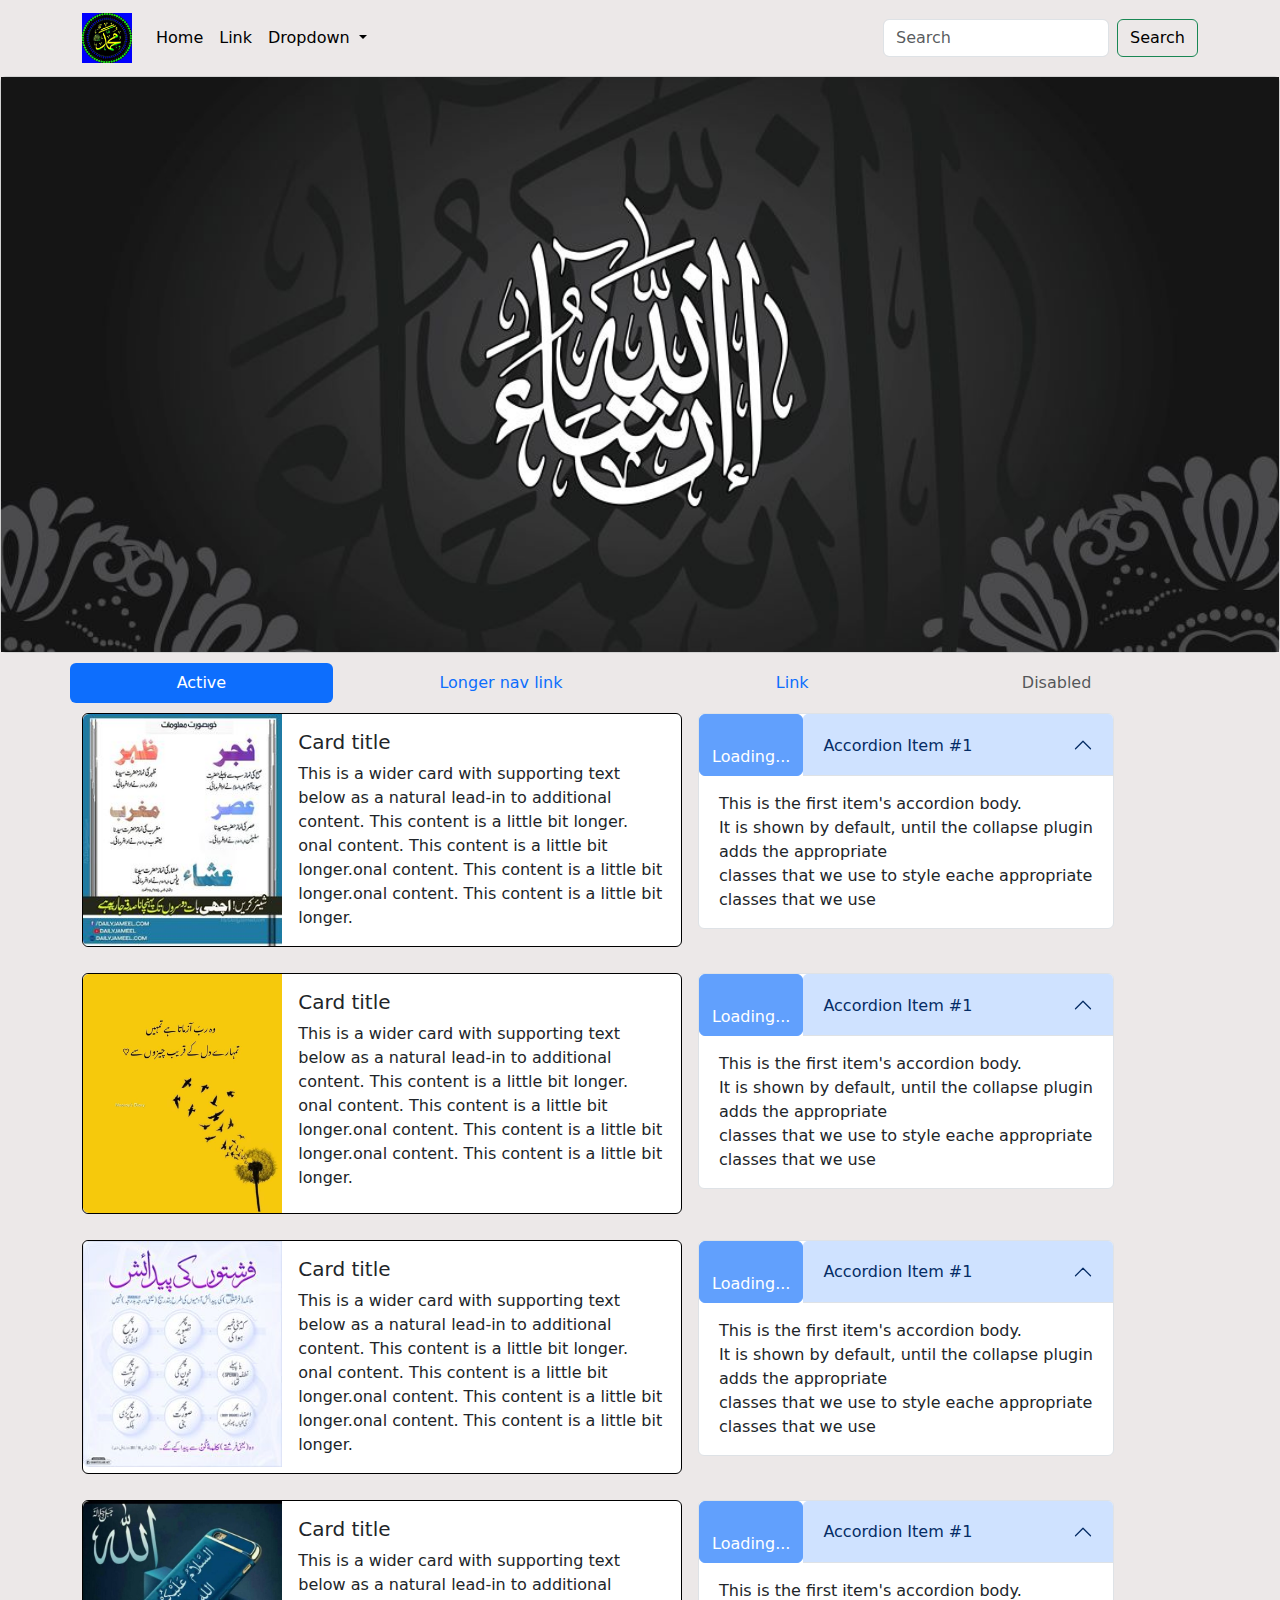
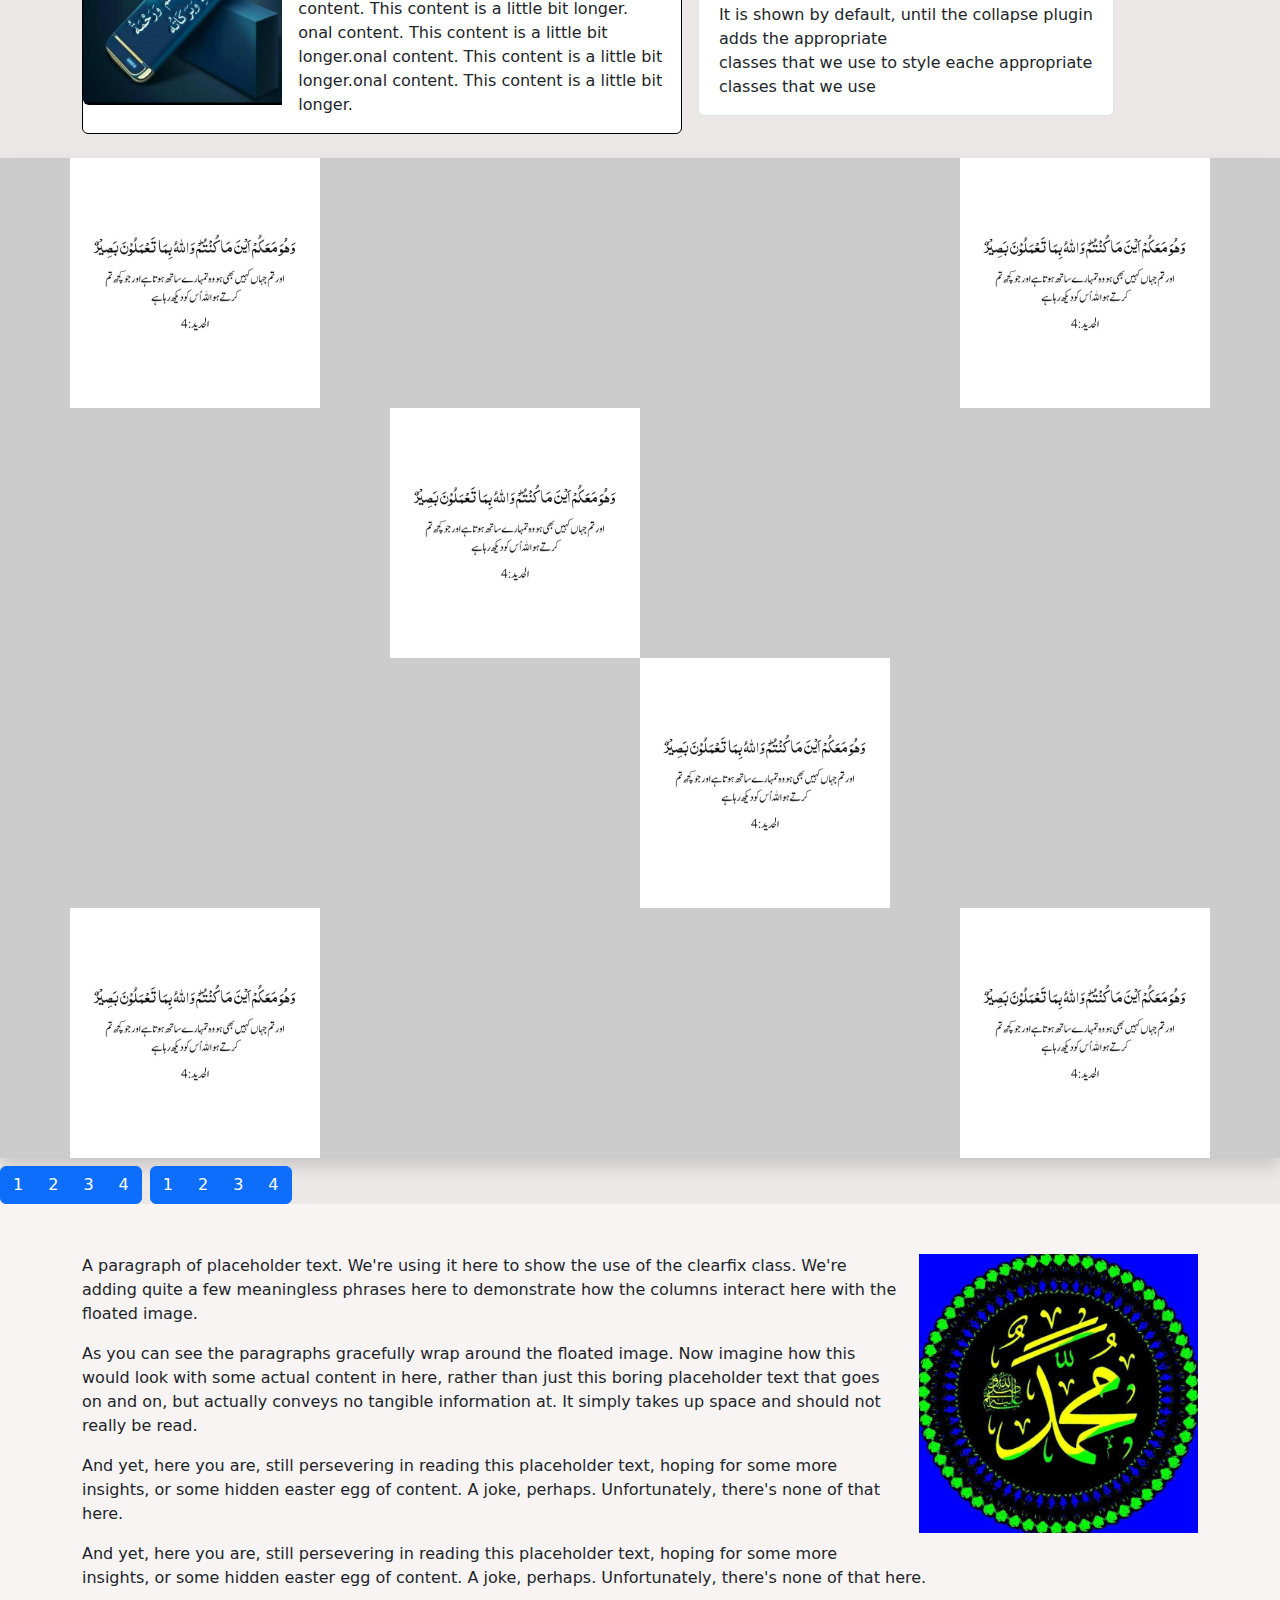
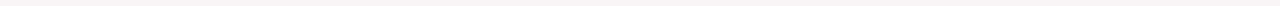
<file: index.html>
<!doctype html>
<html lang="en">

<head>
    <meta charset="utf-8">
    <meta name="viewport" content="width=device-width, initial-scale=1">
    <title>Bootstrap demo</title>
    <link href="https://cdn.jsdelivr.net/npm/bootstrap@5.3.3/dist/css/bootstrap.min.css" rel="stylesheet">
    <link rel="stylesheet" href="assets/css/style.css">
</head>

<body>

    <div class="side-wrapper">

        <header>
            <nav class="navbar navbar-expand-lg">
                <div class="container">
                    <a class="navbar-brand text-black" href="index.html"><img src="./assets/img/f1.jpg" alt="" style="width: 50px;"></a>
                    <button class="navbar-toggler" type="button" data-bs-toggle="collapse"
                        data-bs-target="#navbarSupportedContent" aria-controls="navbarSupportedContent"
                        aria-expanded="false" aria-label="Toggle navigation">
                        <span class="navbar-toggler-icon"></span>
                    </button>
                    <div class="collapse navbar-collapse" id="navbarSupportedContent">
                        <ul class="navbar-nav me-auto mb-2 mb-lg-0">
                            <li class="nav-item">
                                <a class="nav-link active text-black" aria-current="page" href="index.html">Home</a>
                            </li>
                            <li class="nav-item">
                                <a class="nav-link text-black" href="#">Link</a>
                            </li>
                            <li class="nav-item dropdown">
                                <a class="nav-link dropdown-toggle text-black" href="#" role="button"
                                    data-bs-toggle="dropdown" aria-expanded="false">
                                    Dropdown
                                </a>
                                <ul class="dropdown-menu">
                                    <li><a class="dropdown-item" href="second-page.html">Islam is beautiful</a></li>
                                    <li><a class="dropdown-item" href="third-page.html">Beautiful Words</a></li>
                                    <li>
                                        <hr class="dropdown-divider">
                                    </li>
                                    <li><a class="dropdown-item" href="#">Something else here</a></li>
                                </ul>
                            </li>

                        </ul>
                        <form class="d-flex" role="search">
                            <input class="form-control me-2" type="search" placeholder="Search" aria-label="Search">
                            <button class="btn btn-outline-success text-black" type="submit">Search</button>
                        </form>
                    </div>
                </div>
            </nav>
        </header>

        <main>
            <section style="margin-top: 0;">
                <div class="carousel slide" data-bs-ride="carousel">
                    <div class="carousel-inner">

                        <div class="carousel-item active card">
                            <img src="./assets/img/insha-allah-6400x2880-21229.jpg" alt="...">
                        </div>

                    </div>
                </div>
            </section>

            <section class="custom-sec">
                <nav class="nav nav-pills flex-column flex-sm-row container">
                    <a class="flex-sm-fill text-sm-center nav-link active" aria-current="page" href="#">Active</a>
                    <a class="flex-sm-fill text-sm-center nav-link" href="#">Longer nav link</a>
                    <a class="flex-sm-fill text-sm-center nav-link" href="#">Link</a>
                    <a class="flex-sm-fill text-sm-center nav-link disabled" aria-disabled="true">Disabled</a>
                </nav>
            </section>

            <section class="custom-section container">

                <div class="flex">
                    <div class="card mb-3 custom-border" style="max-width: 600px;">
                        <div class="row g-0">
                            <div class="col-md-4">
                                <img src="./assets/img/c1.jpg" class="img-fluid rounded-start" alt="...">
                            </div>
                            <div class="col-md-8 ">
                                <div class="card-body">
                                    <h5 class="card-title">Card title</h5>
                                    <p class="card-text">This is a wider card with supporting text below as a natural
                                        lead-in to additional content. This content is a little bit longer.
                                        onal content. This content is a little bit longer.onal content.
                                        This content is a little bit longer.onal content. This
                                        content is a little bit longer.
                                    </p>


                                </div>

                            </div>

                        </div>
                    </div>

                    <div class="accordion custom-borders" id="accordionPanelsStayOpenExample">
                        <div class="accordion-item">
                            <h2 class="accordion-header" style="display: flex;">
                                <button class="btn btn-primary" type="button" disabled>
                                    <span class="spinner-grow spinner-grow-sm" aria-hidden="true"></span>
                                    <span role="status">Loading...</span>
                                </button>
                                <button class="accordion-button" type="button" data-bs-toggle="collapse"
                                    data-bs-target="#panelsStayOpen-collapseOne" aria-expanded="true"
                                    aria-controls="panelsStayOpen-collapseOne">
                                    Accordion Item #1


                                </button>

                            </h2>
                            <div id="panelsStayOpen-collapseOne" class="accordion-collapse collapse show">
                                <div class="accordion-body">
                                    This is the first item's accordion body. <br> It is shown by default,
                                    until the collapse plugin <br> adds the appropriate <br> classes that we use to
                                    style eache appropriate <br> classes that we use
                                </div>
                            </div>
                        </div>


                    </div>
                </div>

            </section>

            <section class="custom-section container">

                <div class="flex">
                    <div class="card mb-3 custom-border" style="max-width: 600px;">
                        <div class="row g-0">
                            <div class="col-md-4">
                                <img src="./assets/img/c2.jpg" class="img-fluid rounded-start" alt="...">
                            </div>
                            <div class="col-md-8 ">
                                <div class="card-body">
                                    <h5 class="card-title">Card title</h5>
                                    <p class="card-text">This is a wider card with supporting text below as a natural
                                        lead-in to additional content. This content is a little bit longer.
                                        onal content. This content is a little bit longer.onal content.
                                        This content is a little bit longer.onal content. This
                                        content is a little bit longer.
                                    </p>


                                </div>

                            </div>

                        </div>
                    </div>

                    <div class="accordion custom-borders" id="accordionPanelsStayOpenExample">
                        <div class="accordion-item">
                            <h2 class="accordion-header" style="display: flex;">
                                <button class="btn btn-primary" type="button" disabled>
                                    <span class="spinner-grow spinner-grow-sm" aria-hidden="true"></span>
                                    <span role="status">Loading...</span>
                                </button>
                                <button class="accordion-button" type="button" data-bs-toggle="collapse"
                                    data-bs-target="#panelsStayOpen-collapseOne" aria-expanded="true"
                                    aria-controls="panelsStayOpen-collapseOne">
                                    Accordion Item #1


                                </button>

                            </h2>
                            <div id="panelsStayOpen-collapseOne" class="accordion-collapse collapse show">
                                <div class="accordion-body">
                                    This is the first item's accordion body. <br> It is shown by default,
                                    until the collapse plugin <br> adds the appropriate <br> classes that we use to
                                    style eache appropriate <br> classes that we use
                                </div>
                            </div>
                        </div>


                    </div>
                </div>

            </section>

            <section class="custom-section container">

                <div class="flex">
                    <div class="card mb-3 custom-border" style="max-width: 600px;">
                        <div class="row g-0">
                            <div class="col-md-4">
                                <img src="./assets/img/c13.jpg" class="img-fluid rounded-start" alt="...">
                            </div>
                            <div class="col-md-8 ">
                                <div class="card-body">
                                    <h5 class="card-title">Card title</h5>
                                    <p class="card-text">This is a wider card with supporting text below as a natural
                                        lead-in to additional content. This content is a little bit longer.
                                        onal content. This content is a little bit longer.onal content.
                                        This content is a little bit longer.onal content. This
                                        content is a little bit longer.
                                    </p>


                                </div>

                            </div>

                        </div>
                    </div>

                    <div class="accordion custom-borders" id="accordionPanelsStayOpenExample">
                        <div class="accordion-item">
                            <h2 class="accordion-header" style="display: flex;">
                                <button class="btn btn-primary" type="button" disabled>
                                    <span class="spinner-grow spinner-grow-sm" aria-hidden="true"></span>
                                    <span role="status">Loading...</span>
                                </button>
                                <button class="accordion-button" type="button" data-bs-toggle="collapse"
                                    data-bs-target="#panelsStayOpen-collapseOne" aria-expanded="true"
                                    aria-controls="panelsStayOpen-collapseOne">
                                    Accordion Item #1


                                </button>

                            </h2>
                            <div id="panelsStayOpen-collapseOne" class="accordion-collapse collapse show">
                                <div class="accordion-body">
                                    This is the first item's accordion body. <br> It is shown by default,
                                    until the collapse plugin <br> adds the appropriate <br> classes that we use to
                                    style eache appropriate <br> classes that we use
                                </div>
                            </div>
                        </div>


                    </div>
                </div>

            </section>

            <section class="custom-section container">

                <div class="flex">
                    <div class="card mb-3 custom-border" style="max-width: 600px;">
                        <div class="row g-0">
                            <div class="col-md-4">
                                <img src="./assets/img/c4.jpg" class="img-fluid rounded-start" alt="...">
                            </div>
                            <div class="col-md-8 ">
                                <div class="card-body">
                                    <h5 class="card-title">Card title</h5>
                                    <p class="card-text">This is a wider card with supporting text below as a natural
                                        lead-in to additional content. This content is a little bit longer.
                                        onal content. This content is a little bit longer.onal content.
                                        This content is a little bit longer.onal content. This
                                        content is a little bit longer.
                                    </p>


                                </div>

                            </div>

                        </div>
                    </div>

                    <div class="accordion custom-borders" id="accordionPanelsStayOpenExample">
                        <div class="accordion-item">
                            <h2 class="accordion-header" style="display: flex;">
                                <button class="btn btn-primary" type="button" disabled>
                                    <span class="spinner-grow spinner-grow-sm" aria-hidden="true"></span>
                                    <span role="status">Loading...</span>
                                </button>
                                <button class="accordion-button" type="button" data-bs-toggle="collapse"
                                    data-bs-target="#panelsStayOpen-collapseOne" aria-expanded="true"
                                    aria-controls="panelsStayOpen-collapseOne">
                                    Accordion Item #1


                                </button>

                            </h2>
                            <div id="panelsStayOpen-collapseOne" class="accordion-collapse collapse show">
                                <div class="accordion-body">
                                    This is the first item's accordion body. <br> It is shown by default,
                                    until the collapse plugin <br> adds the appropriate <br> classes that we use to
                                    style eache appropriate <br> classes that we use
                                </div>
                            </div>
                        </div>


                    </div>
                </div>

            </section>



            <section style="background-color: #cccccc;" class="shadow">
                <div class="position-relative container" style="height: 1000px;">
                    <div class="position-absolute top-0 start-0 "  >
                        <img src="./assets/img/c8.jpg" alt="" style="width: 250px; $box-shadow-lg:               0 1rem 3rem rgba($black, .175);">
                    </div>

                    <div class="position-absolute top-0 end-0">
                        <img src="./assets/img/c8.jpg" alt="" style="width: 250px;">
                    </div>

                    <div class="position-absolute top-50 start-50">
                        <img src="./assets/img/c8.jpg" alt="" style="width: 250px;">
                    </div>

                    <div class="position-absolute bottom-50 end-50">
                        <img src="./assets/img/c8.jpg" alt="" style="width: 250px;">
                    </div>

                    <div class="position-absolute bottom-0 start-0">
                        <img src="./assets/img/c8.jpg" alt="" style="width: 250px;">
                    </div>

                    <div class="position-absolute bottom-0 end-0">
                        <img src="./assets/img/c8.jpg" alt="" style="width: 250px;">
                    </div>

                </div>
            </section>


            <section>
                <div class="btn-toolbar " role="toolbar" aria-label="Toolbar with button groups">
                    <div class="btn-group me-2" role="group" aria-label="First group">
                        <button type="button" class="btn btn-primary">1</button>
                        <button type="button" class="btn btn-primary">2</button>
                        <button type="button" class="btn btn-primary">3</button>
                        <button type="button" class="btn btn-primary">4</button>
                    </div>
                    <div class="btn-group me-2" role="group" aria-label="Second group">
                        <button type="button" class="btn btn-primary">1</button>
                        <button type="button" class="btn btn-primary">2</button>
                        <button type="button" class="btn btn-primary">3</button>
                        <button type="button" class="btn btn-primary">4</button>
                    </div>
                </div>
            </section>



        </main>


        <footer>

            <div class="clearfix container custom-footer">

                <img src="./assets/img/f1.jpg" class="col-md-6 float-md-end mb-3 ms-md-3" alt="..." style="width: 25%;">

                <p>
                    A paragraph of placeholder text. We're using it here to show the use of the clearfix class. We're
                    adding quite a few meaningless phrases here to demonstrate how the columns interact here with the
                    floated image.
                </p>

                <p>
                    As you can see the paragraphs gracefully wrap around the floated image. Now imagine how this would
                    look with some actual content in here, rather than just this boring placeholder text that goes on
                    and on, but actually conveys no tangible information at. It simply takes up space and should not
                    really be read.
                </p>

                <p>
                    And yet, here you are, still persevering in reading this placeholder text, hoping for some more
                    insights, or some hidden easter egg of content. A joke, perhaps. Unfortunately, there's none of that
                    here.
                </p>

                <p>
                    And yet, here you are, still persevering in reading this placeholder text, hoping for some more
                    insights, or some hidden easter egg of content. A joke, perhaps. Unfortunately, there's none of that
                    here.
                </p>


            </div>

        </footer>

    </div>




    <script src="https://cdn.jsdelivr.net/npm/bootstrap@5.3.3/dist/js/bootstrap.bundle.min.js"></script>
</body>

</html>
</file>
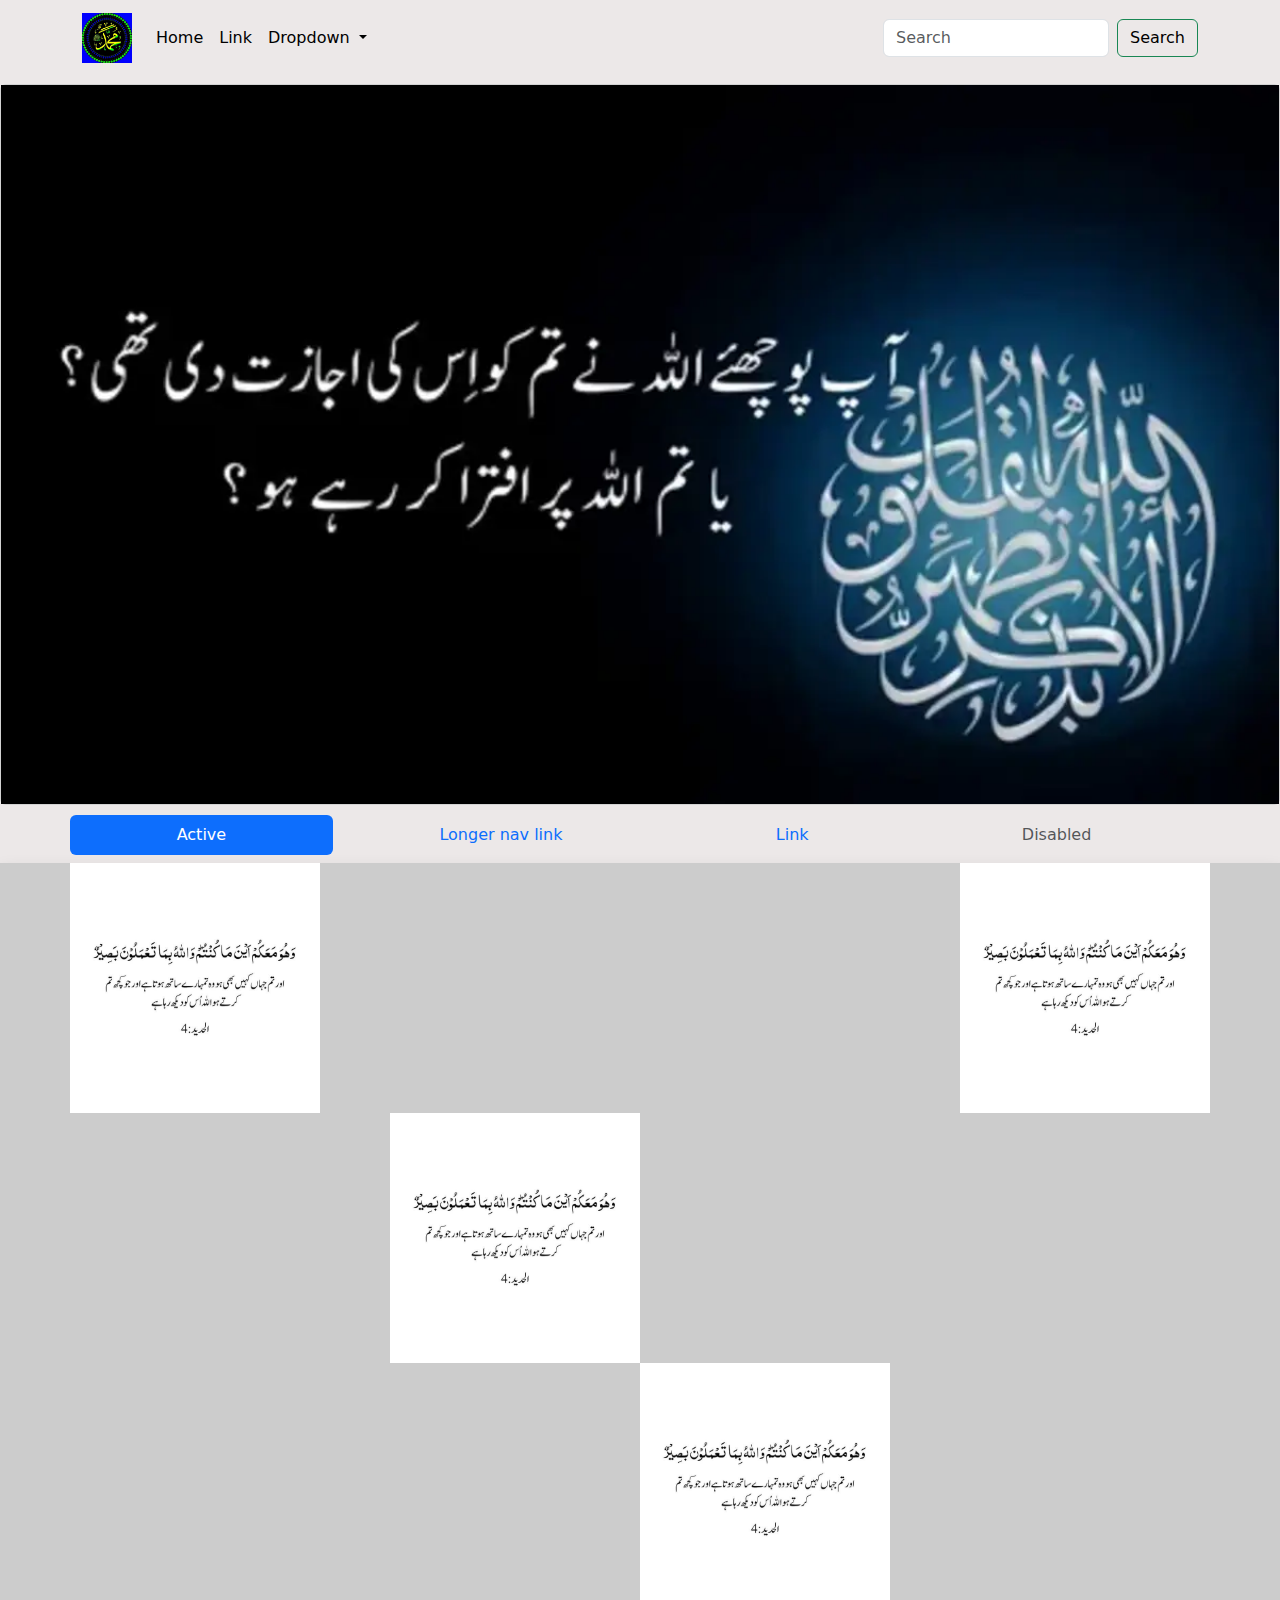
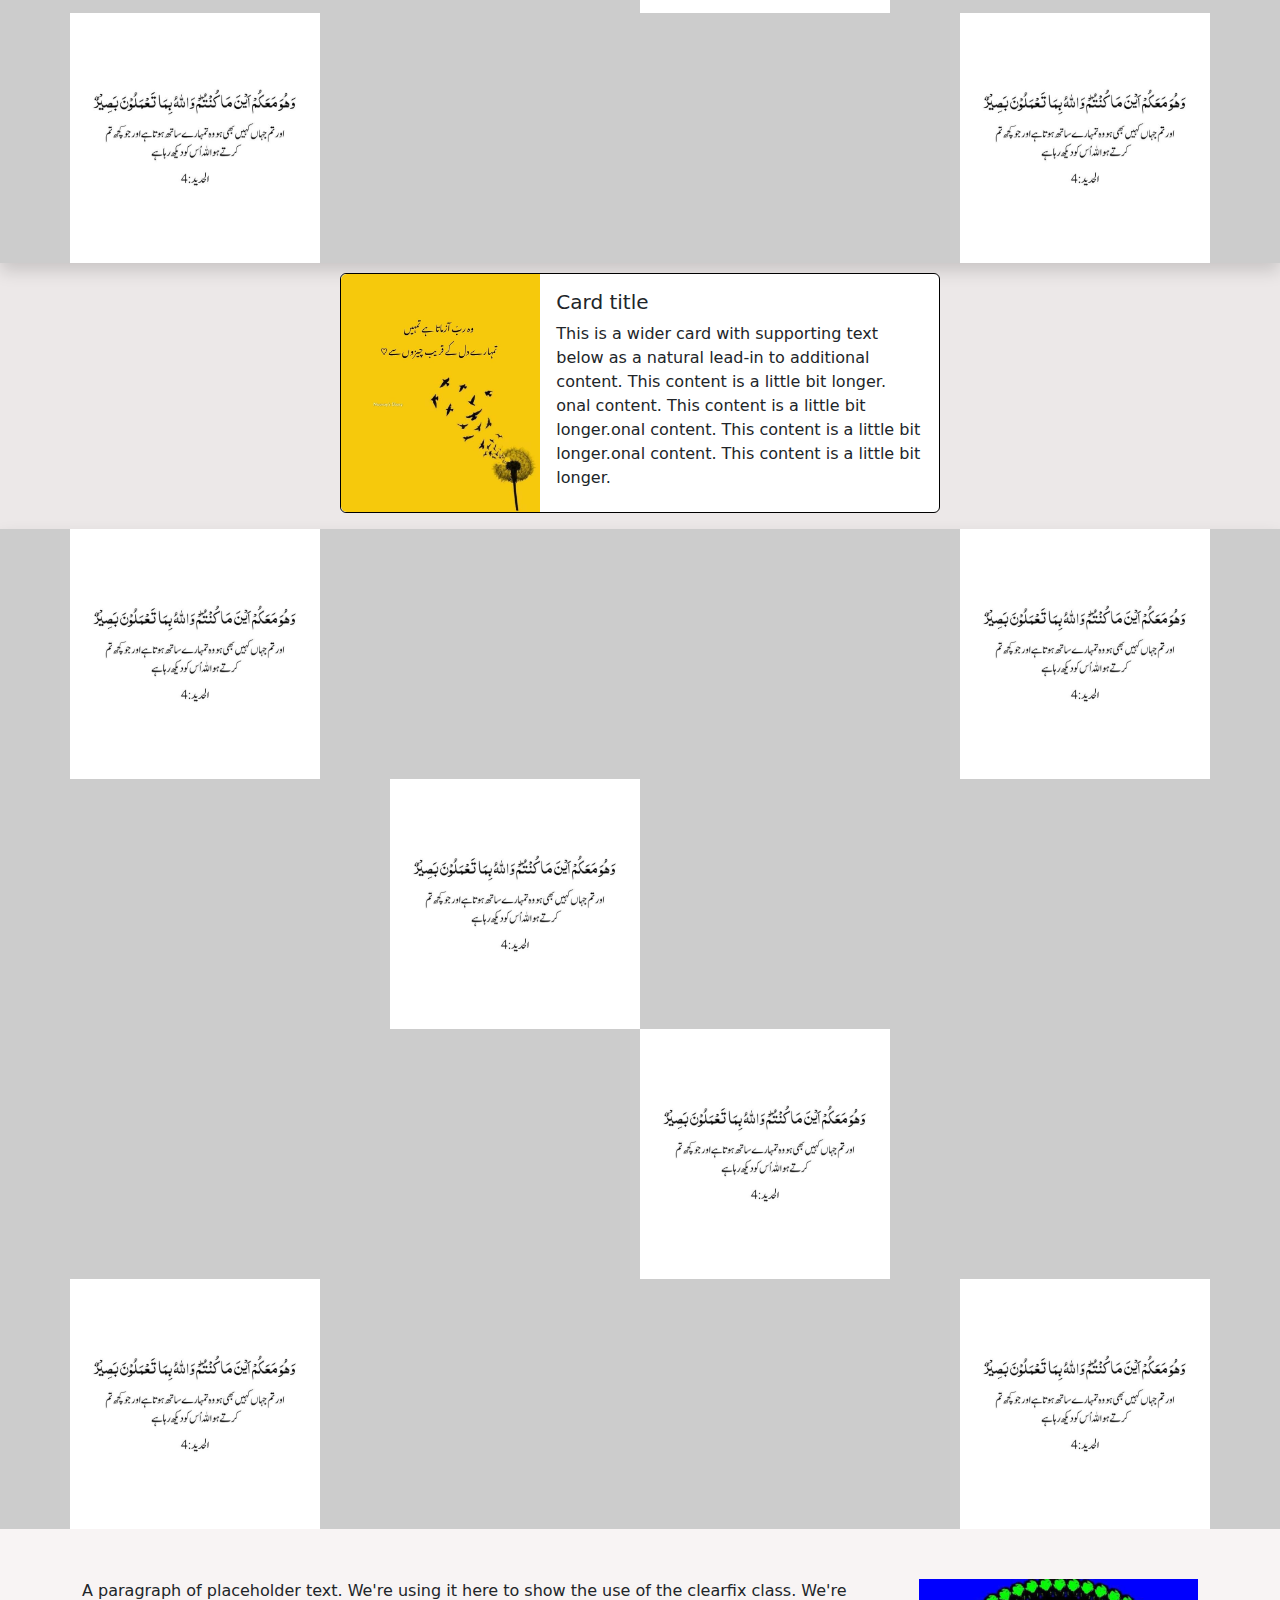
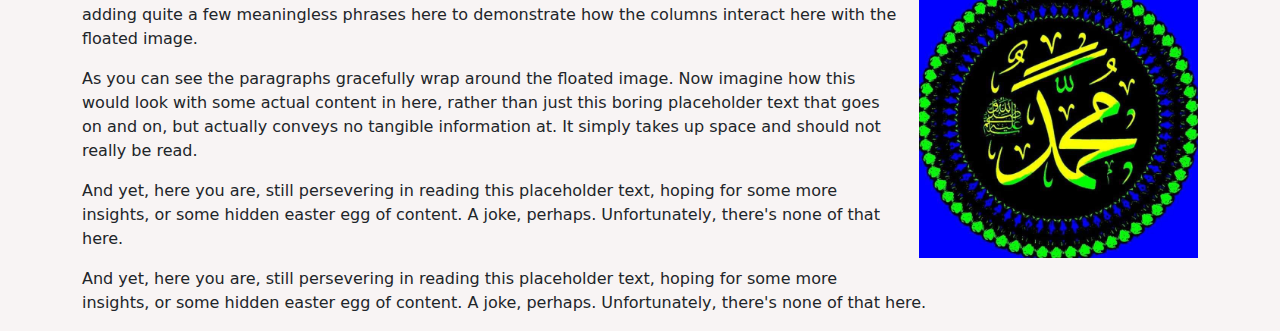
<file: second-page.html>
<!doctype html>
<html lang="en">

<head>
    <meta charset="utf-8">
    <meta name="viewport" content="width=device-width, initial-scale=1">
    <title>Bootstrap demo</title>
    <link href="https://cdn.jsdelivr.net/npm/bootstrap@5.3.3/dist/css/bootstrap.min.css" rel="stylesheet">
    <link rel="stylesheet" href="assets/css/style.css">
</head>

<body>

    <div class="side-wrapper">

       
        <header>
            <nav class="navbar navbar-expand-lg">
                <div class="container">
                    <a class="navbar-brand text-black" href="index.html"><img src="./assets/img/f1.jpg" alt="" style="width: 50px;"></a>
                    <button class="navbar-toggler" type="button" data-bs-toggle="collapse"
                        data-bs-target="#navbarSupportedContent" aria-controls="navbarSupportedContent"
                        aria-expanded="false" aria-label="Toggle navigation">
                        <span class="navbar-toggler-icon"></span>
                    </button>
                    <div class="collapse navbar-collapse" id="navbarSupportedContent">
                        <ul class="navbar-nav me-auto mb-2 mb-lg-0">
                            <li class="nav-item">
                                <a class="nav-link active text-black" aria-current="page" href="index.html">Home</a>
                            </li>
                            <li class="nav-item">
                                <a class="nav-link text-black" href="#">Link</a>
                            </li>
                            <li class="nav-item dropdown">
                                <a class="nav-link dropdown-toggle text-black" href="#" role="button"
                                    data-bs-toggle="dropdown" aria-expanded="false">
                                    Dropdown
                                </a>
                                <ul class="dropdown-menu">
                                    <li><a class="dropdown-item" href="second-page.html">Islam is beautiful</a></li>
                                    <li><a class="dropdown-item" href="third-page.html">Beautiful Words</a></li>
                                    <li>
                                        <hr class="dropdown-divider">
                                    </li>
                                    <li><a class="dropdown-item" href="#">Something else here</a></li>
                                </ul>
                            </li>

                        </ul>
                        <form class="d-flex" role="search">
                            <input class="form-control me-2" type="search" placeholder="Search" aria-label="Search">
                            <button class="btn btn-outline-success text-black" type="submit">Search</button>
                        </form>
                    </div>
                </div>
            </nav>
        </header>

        <main>
            <section>
                <div class="carousel slide" data-bs-ride="carousel">
                    <div class="carousel-inner">

                        <div class="carousel-item active card">
                            <img src="./assets/img/bg3.webp" alt="...">
                        </div>

                    </div>
                </div>
            </section>

            <section class="custom-sec">
                <nav class="nav nav-pills flex-column flex-sm-row container">
                    <a class="flex-sm-fill text-sm-center nav-link active" aria-current="page" href="#">Active</a>
                    <a class="flex-sm-fill text-sm-center nav-link" href="#">Longer nav link</a>
                    <a class="flex-sm-fill text-sm-center nav-link" href="#">Link</a>
                    <a class="flex-sm-fill text-sm-center nav-link disabled" aria-disabled="true">Disabled</a>
                </nav>
            </section>


            <section style="background-color: #cccccc;" class="shadow">
                <div class="position-relative container" style="height: 1000px;">
                    <div class="position-absolute top-0 start-0 ">
                        <img src="./assets/img/c8.jpg" alt=""
                            style="width: 250px; $box-shadow-lg:               0 1rem 3rem rgba($black, .175);">
                    </div>

                    <div class="position-absolute top-0 end-0">
                        <img src="./assets/img/c8.jpg" alt="" style="width: 250px;">
                    </div>

                    <div class="position-absolute top-50 start-50">
                        <img src="./assets/img/c8.jpg" alt="" style="width: 250px;">
                    </div>

                    <div class="position-absolute bottom-50 end-50">
                        <img src="./assets/img/c8.jpg" alt="" style="width: 250px;">
                    </div>

                    <div class="position-absolute bottom-0 start-0">
                        <img src="./assets/img/c8.jpg" alt="" style="width: 250px;">
                    </div>

                    <div class="position-absolute bottom-0 end-0">
                        <img src="./assets/img/c8.jpg" alt="" style="width: 250px;">
                    </div>

                </div>
            </section>

            <section class="custom-section container" style="justify-items: center;">

                <div class="flex">
                    <div class="card mb-3 custom-border" style="max-width: 600px;">
                        <div class="row g-0">
                            <div class="col-md-4">
                                <img src="./assets/img/c2.jpg" class="img-fluid rounded-start" alt="...">
                            </div>
                            <div class="col-md-8 ">
                                <div class="card-body">
                                    <h5 class="card-title">Card title</h5>
                                    <p class="card-text">This is a wider card with supporting text below as a natural
                                        lead-in to additional content. This content is a little bit longer.
                                        onal content. This content is a little bit longer.onal content.
                                        This content is a little bit longer.onal content. This
                                        content is a little bit longer.
                                    </p>
                                </div>
                            </div>
                        </div>
                    </div>
                </div>
            </section>
    </div>





    <section style="background-color: #cccccc;" class="shadow">
        <div class="position-relative container" style="height: 1000px;">
            <div class="position-absolute top-0 start-0 ">
                <img src="./assets/img/c8.jpg" alt=""
                    style="width: 250px; $box-shadow-lg:               0 1rem 3rem rgba($black, .175);">
            </div>

            <div class="position-absolute top-0 end-0">
                <img src="./assets/img/c8.jpg" alt="" style="width: 250px;">
            </div>

            <div class="position-absolute top-50 start-50">
                <img src="./assets/img/c8.jpg" alt="" style="width: 250px;">
            </div>

            <div class="position-absolute bottom-50 end-50">
                <img src="./assets/img/c8.jpg" alt="" style="width: 250px;">
            </div>

            <div class="position-absolute bottom-0 start-0">
                <img src="./assets/img/c8.jpg" alt="" style="width: 250px;">
            </div>

            <div class="position-absolute bottom-0 end-0">
                <img src="./assets/img/c8.jpg" alt="" style="width: 250px;">
            </div>

        </div>
    </section>



    </main>


    <footer>

        <div class="clearfix container custom-footer">

            <img src="./assets/img/f1.jpg" class="col-md-6 float-md-end mb-3 ms-md-3" alt="..." style="width: 25%;">

            <p>
                A paragraph of placeholder text. We're using it here to show the use of the clearfix class. We're
                adding quite a few meaningless phrases here to demonstrate how the columns interact here with the
                floated image.
            </p>

            <p>
                As you can see the paragraphs gracefully wrap around the floated image. Now imagine how this would
                look with some actual content in here, rather than just this boring placeholder text that goes on
                and on, but actually conveys no tangible information at. It simply takes up space and should not
                really be read.
            </p>

            <p>
                And yet, here you are, still persevering in reading this placeholder text, hoping for some more
                insights, or some hidden easter egg of content. A joke, perhaps. Unfortunately, there's none of that
                here.
            </p>

            <p>
                And yet, here you are, still persevering in reading this placeholder text, hoping for some more
                insights, or some hidden easter egg of content. A joke, perhaps. Unfortunately, there's none of that
                here.
            </p>


        </div>

    </footer>

    </div>









    <script src="https://cdn.jsdelivr.net/npm/bootstrap@5.3.3/dist/js/bootstrap.bundle.min.js"></script>
</body>

</html>
</file>
<file: assets/css/style.css>
:root {
    --theme-primery-color: #2ab939;
    --theme-primery-transparent: rgba(42, 185, 57, 0.5);
    --theme-secondry-color: #1d2b1a;
    --theme-secondry-transparent: #1d2b1a;
    --theme-black: #181818;
    --theme-white: #f8f4f4;
    --theme-white-imp: #ece8e8;
}

body {
    background: var(--theme-white-imp);
}

a {
    display: inline-block;
    text-decoration: none;
    font-weight: bolder;
    color: black;
}


header {
    background: var(--theme-white-imp);
}

main {
    background: var(--theme-white-imp);
}

main .custom-sec {
    margin-top: 10px;
    background: var(--theme-white-imp);
}

main section{
    margin-top: 8px;
}



main .custom-section {
    margin-top: 10px;
}

section div .card img {
    width: 100%;
    object-fit: cover;
    object-position: center;
}

main section .flex {
    display: flex;
    gap: 1rem;
}




main section .flex .custom-border {
    border: solid black 1px
    
}

 

main .n-p-buttons{
    align-items: center;
}



footer {
    background: var(--theme-white)
}

footer .custom-footer {
    padding-top: 50px;
}
</file>
